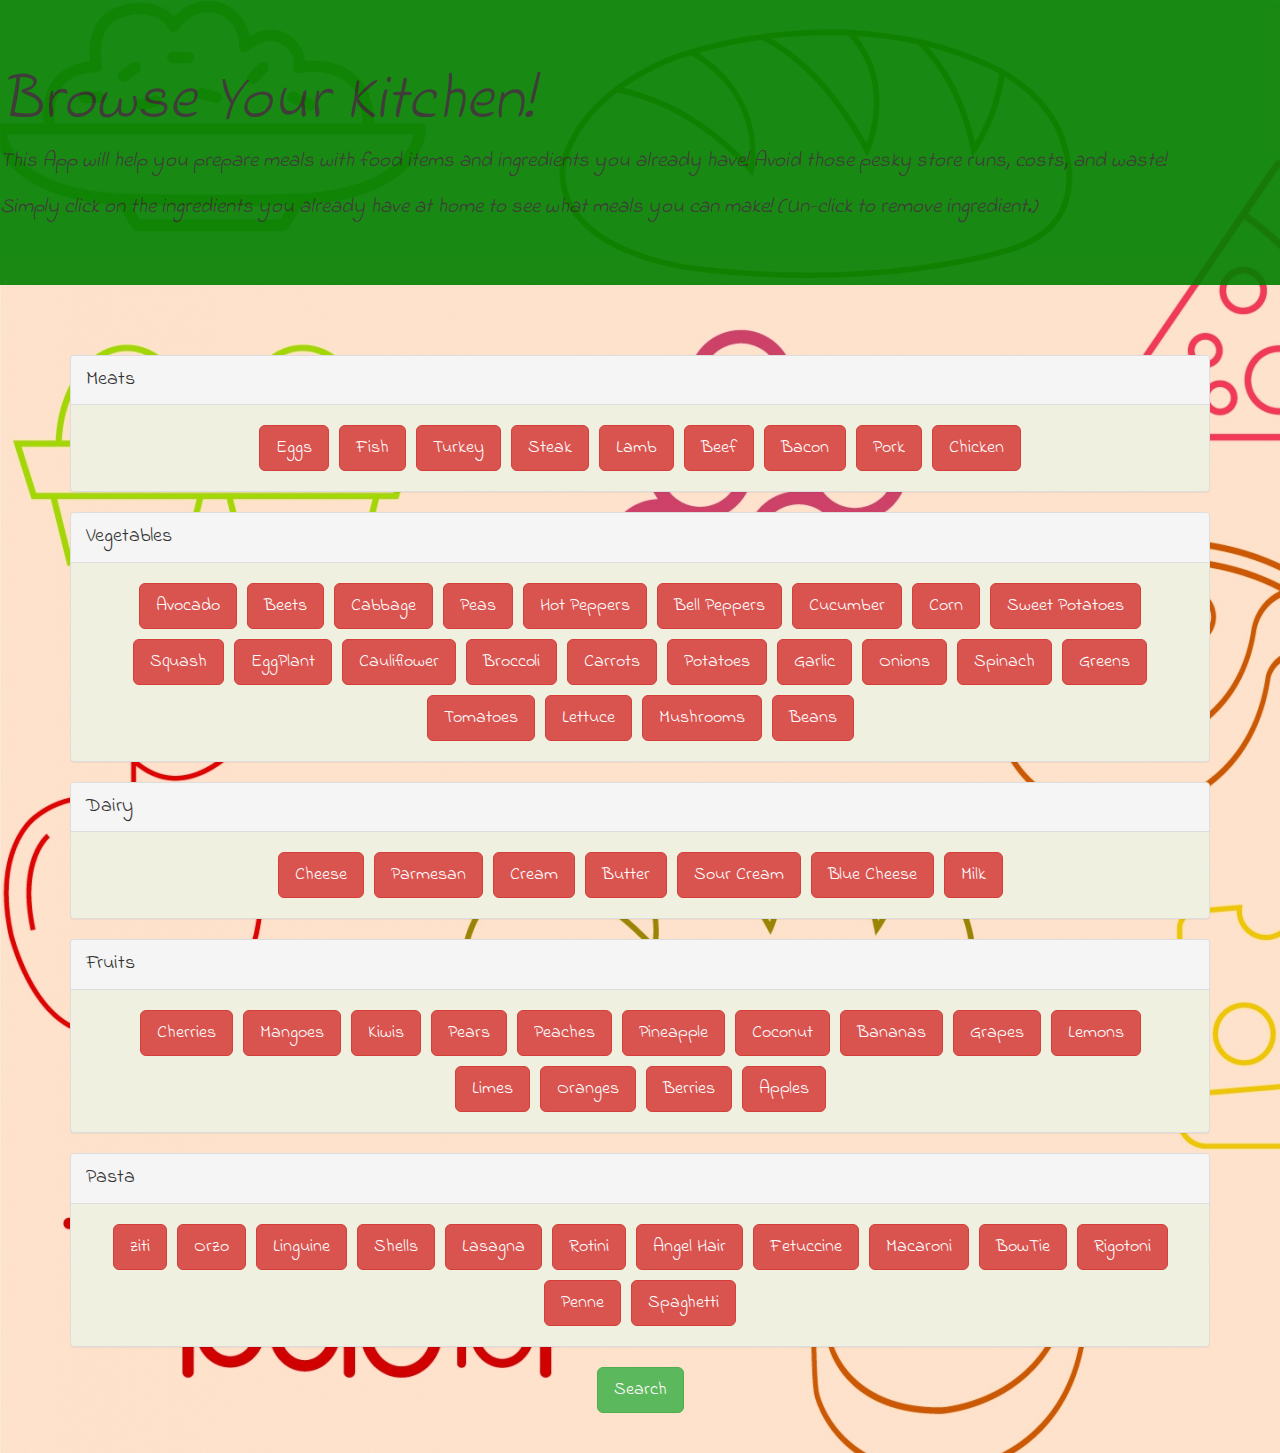
<file: index.html>
<!DOCTYPE html>
<html lang="en">
<head>
    <meta charset="UTF-8">
    <meta name="viewport" content="width=device-width, initial-scale=1.0">
    <title>Kitchen Browser</title>
    <script src="https://code.jquery.com/jquery-3.3.1.min.js" integrity="sha256-FgpCb/KJQlLNfOu91ta32o/NMZxltwRo8QtmkMRdAu8="crossorigin="anonymous"></script>
    <script src="https://maxcdn.bootstrapcdn.com/bootstrap/3.3.7/js/bootstrap.min.js" integrity="sha384-Tc5IQib027qvyjSMfHjOMaLkfuWVxZxUPnCJA7l2mCWNIpG9mGCD8wGNIcPD7Txa" crossorigin="anonymous"></script>
    <script src="Assets/Javascript/app.js"></script>
    <link href="https://fonts.googleapis.com/css?family=Indie+Flower" rel="stylesheet">
    <link rel="stylesheet" href="https://maxcdn.bootstrapcdn.com/bootstrap/3.3.7/css/bootstrap.min.css" integrity="sha384-BVYiiSIFeK1dGmJRAkycuHAHRg32OmUcww7on3RYdg4Va+PmSTsz/K68vbdEjh4u" crossorigin="anonymous">
    <link rel="stylesheet" href="Assets/CSS/style.css">
</head>
<body>
        <div class="jumbotron">
                <h1 class="display-4">Browse Your Kitchen!</h1>
                <p class="lead">This App will help you prepare meals with food items and ingredients you already have! Avoid those pesky store runs, costs, and waste!</p>
                <p> Simply click on the ingredients you already have at home to see what meals you can make! (Un-click to remove ingredient.)</p>
              </div>
    <br>
    <div class="container wrapper">
        <row class="row">
            <div class="panel panel-default">
                <div class="panel-heading">
                    <span class="ingredientHeader">Meats</span>
                </div>
                <div class="panel-body">
                        <column class="col-md-12 text-center" id="meatColumn"></column>
                </div>
            </div>
            <div class="panel panel-default">
                <div class="panel-heading">
                        <span class="ingredientHeader">Vegetables</span>
                </div>
                <div class="panel-body">
                        <column class="col-md-12 text-center" id="veggieColumn"></column>
                </div>
            </div>
            <div class="panel panel-default">
                <div class="panel-heading">
                        <span class="ingredientHeader">Dairy</span>
                </div>
                <div class="panel-body">
                        <column class="col-md-12 text-center" id="dairyColumn"></column>
                </div>
            </div>
            <div class="panel panel-default">
                <div class="panel-heading">
                        <span class="ingredientHeader">Fruits</span>
                </div>
                <div class="panel-body">
                        <column class="col-md-12 text-center" id="fruitColumn"></column>
                </div>
            </div>
            <div class="panel panel-default">
                <div class="panel-heading">
                    <span class="ingredientHeader">Pasta</span>
                </div>
                <div class="panel-body">
                        <column class="col-md-12 text-center" id="pastaColumn"></column>
                </div>
            </div>
            <column class="col-md-12 text-center">
                <button class="btn btn-lg btn-success" id="ingredientSearch">Search</button>
            </column>
        </row>
        <row class="row flex-row" id="recipeRow"></row>
    </div>
</body>
</html>
</file>
<file: Assets/CSS/style.css>
body {
    font-family: 'Indie Flower', cursive;
    color: #2b2b2b;
    background-color: #f0f0e1;
    background-image: url(../Images/foodPattern.jpg);
}

.ingredient {
    margin: 5px;
}

.jumbotron {
    background-color: green;
    opacity: .9;
    font-style: oblique;
}

.card {
    background-color: #f0f0e1;
    display: inline-block;
}

.card-title {
    font-size: 3rem;
}

.recipeSummary {
    font-size: 2rem;
}

.panel {
    background-color: #f0f0e1;
}

.ingredientHeader {
    font-size: 2rem;
}
</file>
